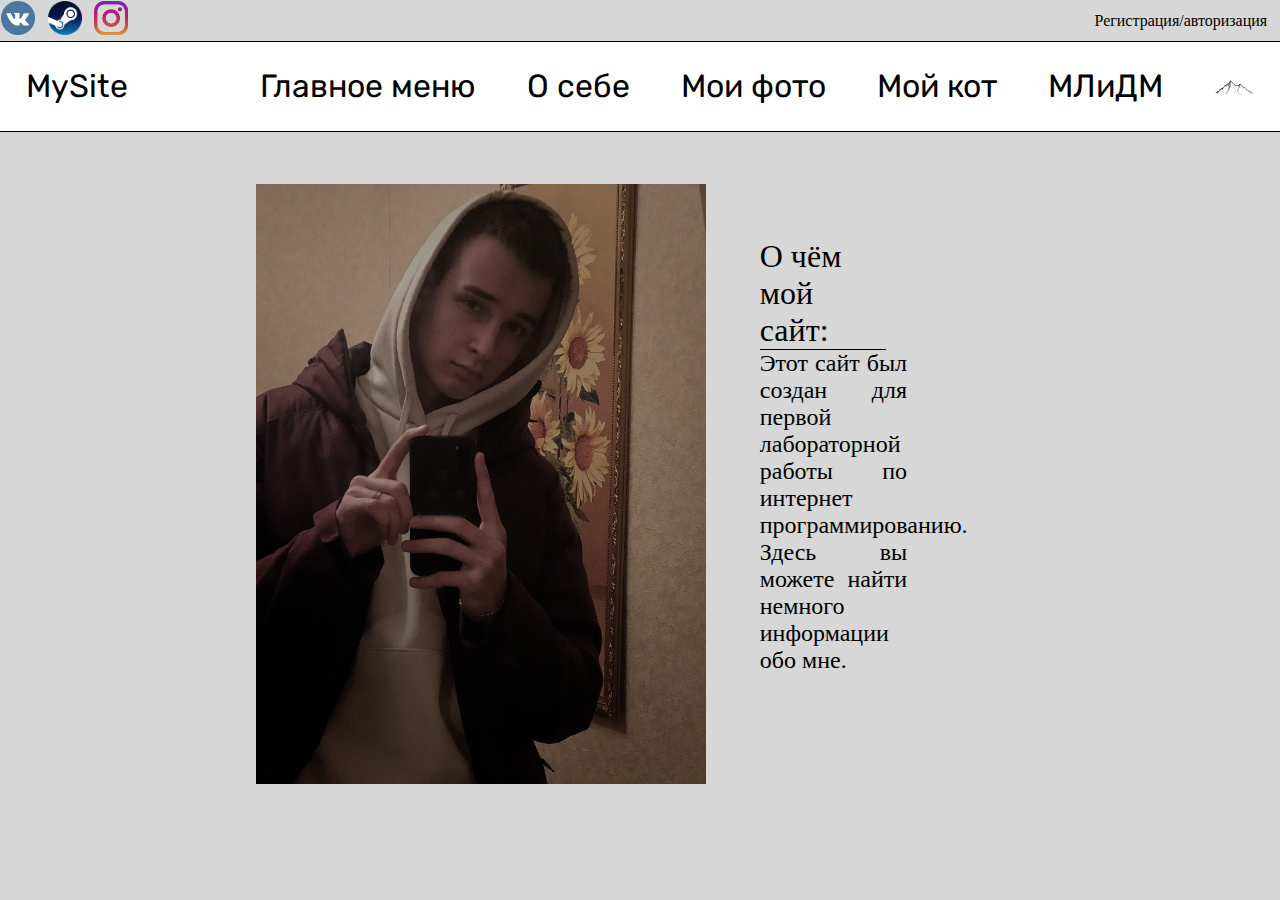
<file: index.html>
<!DOCTYPE html>
<html>

	<head>
		<meta charset="UTF-8"/>
		<title>Главное меню</title>
		<link href="Css\css.css" rel="stylesheet" type="text/css">
		<link href="https://fonts.googleapis.com/css?family=Rubik:400,900&display=swap&subset=cyrillic" rel="stylesheet">
		
	</head>

	<body>
		<div class="communication">
			<div class="icon"><a href="https://vk.com/mmidavv"><img src="Img\vk.png"></a></div>
			<div class="icon"><a href="https://steamcommunity.com/profiles/76561198212435000/"><img src="Img\Steam.png"></a></div>
			<div class="icon"><a href="https://www.instagram.com/mmidavv/?hl=ru"><img src="Img\instagram.png"></a></div>
			<div class="registration right"><a href="registration.html">Регистрация/авторизация</a></div>
		</div>
		<div class="head">
				<div class="section">MySite</div>
				<div class="section right"><img src="Img\mountains.png"></div>
				<div class="section right"><a href="mlidm.html">МЛиДМ</a></div>
				<div class="section right"><a href="cat.html">Мой кот</a></div>
				<div class="section right"><a href="gallery.html">Мои фото</a></div>
				<div class="section right"><a href="info.html">О себе</a></div>
				<div class="section right"><a href="index.html">Главное меню</a></div>
		</div>
		<div class="content">
			<div class="me"><img src="Img\Me1.jpg"></div>
			<div class="info">
				<p class="info1">О чём мой сайт:</p>
				<p class="info2" align="justify">Этот сайт был создан для первой лабораторной 
					работы по интернет программированию. Здесь вы можете найти немного информации обо мне.
				</p>
			</div>
		</div>
	</body>
</html>
</file>
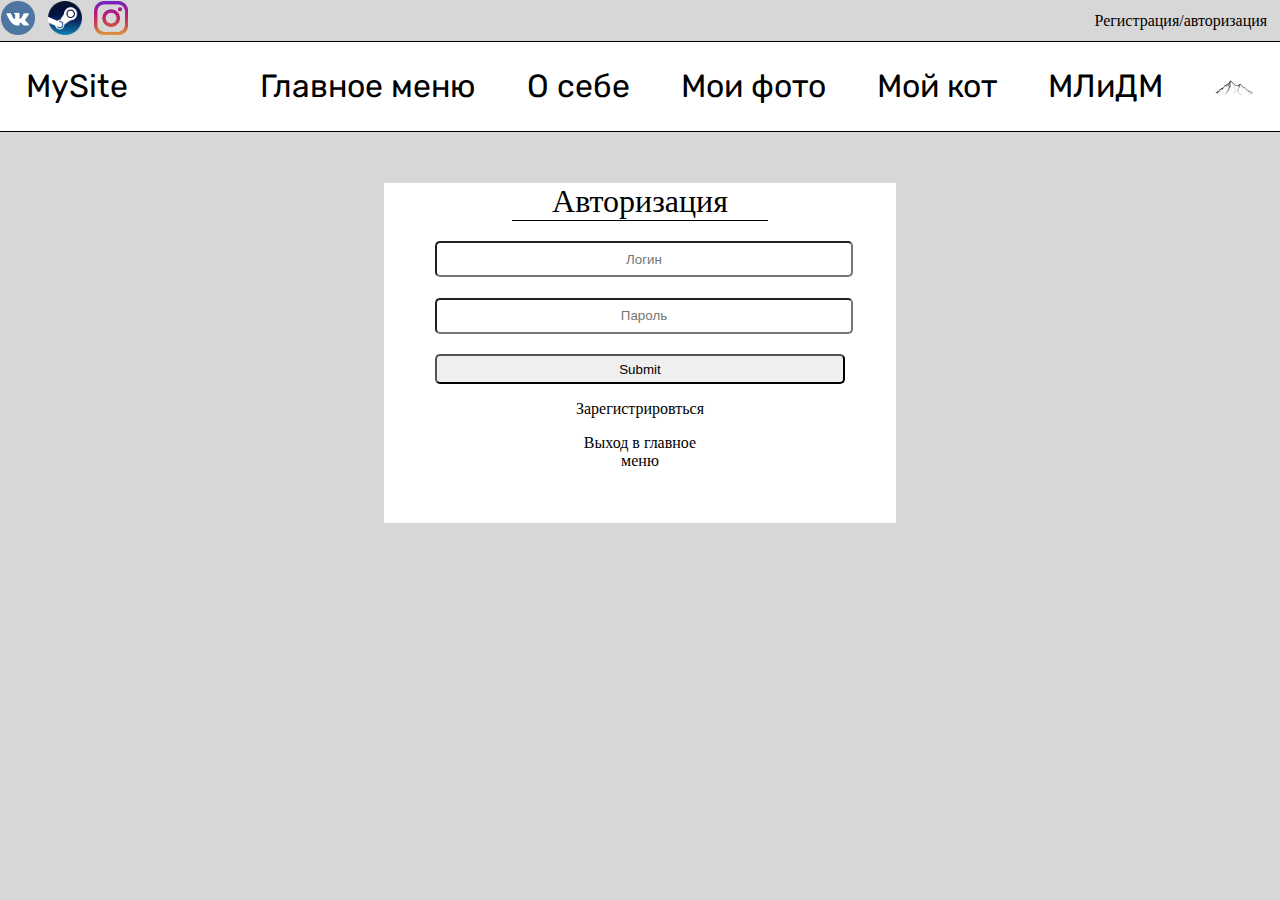
<file: authorization.html>
<!DOCTYPE html>
<html>

	<head>
		<meta charset="UTF-8"/>
		<title>Главное меню</title>
		<link href="Css\authorization.css" rel="stylesheet" type="text/css">
		<link href="https://fonts.googleapis.com/css?family=Rubik:400,900&display=swap&subset=cyrillic" rel="stylesheet">
	</head>

	<body>
		<div class="communication">
			<div class="icon"><a href="https://vk.com/mmidavv"><img src="Img\vk.png"></a></div>
			<div class="icon"><a href="https://steamcommunity.com/profiles/76561198212435000/"><img src="Img\Steam.png"></a></div>
			<div class="icon"><a href="https://www.instagram.com/mmidavv/?hl=ru"><img src="Img\instagram.png"></a></div>
			<div class="registration right"><a href="registration.html">Регистрация/авторизация</a></div>
		</div>
		<div class="head">
				<div class="section">MySite</div>
				<div class="section right"><img src="Img\mountains.png"></div>
				<div class="section right"><a href="mlidm.html">МЛиДМ</a></div>
				<div class="section right"><a href="cat.html">Мой кот</a></div>
				<div class="section right"><a href="gallery.html">Мои фото</a></div>
				<div class="section right"><a href="info.html">О себе</a></div>
				<div class="section right"><a href="index.html">Главное меню</a></div>
		</div>
		<div class="content">
			<div class="parts"><p class="part1">Авторизация</p></div>
			<div class="part2">
				<input name="login" type="text" placeholder="Логин"><br>
				<input name="password" type="password" placeholder="Пароль"><br>
				<input type="submit" placeholder="Отправить">
			</div>
			<div class="part3">
				<p class="link"><a href="registration.html">Зарегистрировться</a></p>
				<p class="link"><a href="index.html">Выход в главное меню</a></p>
			</div>
		</div>
	</body>
</html>
</file>
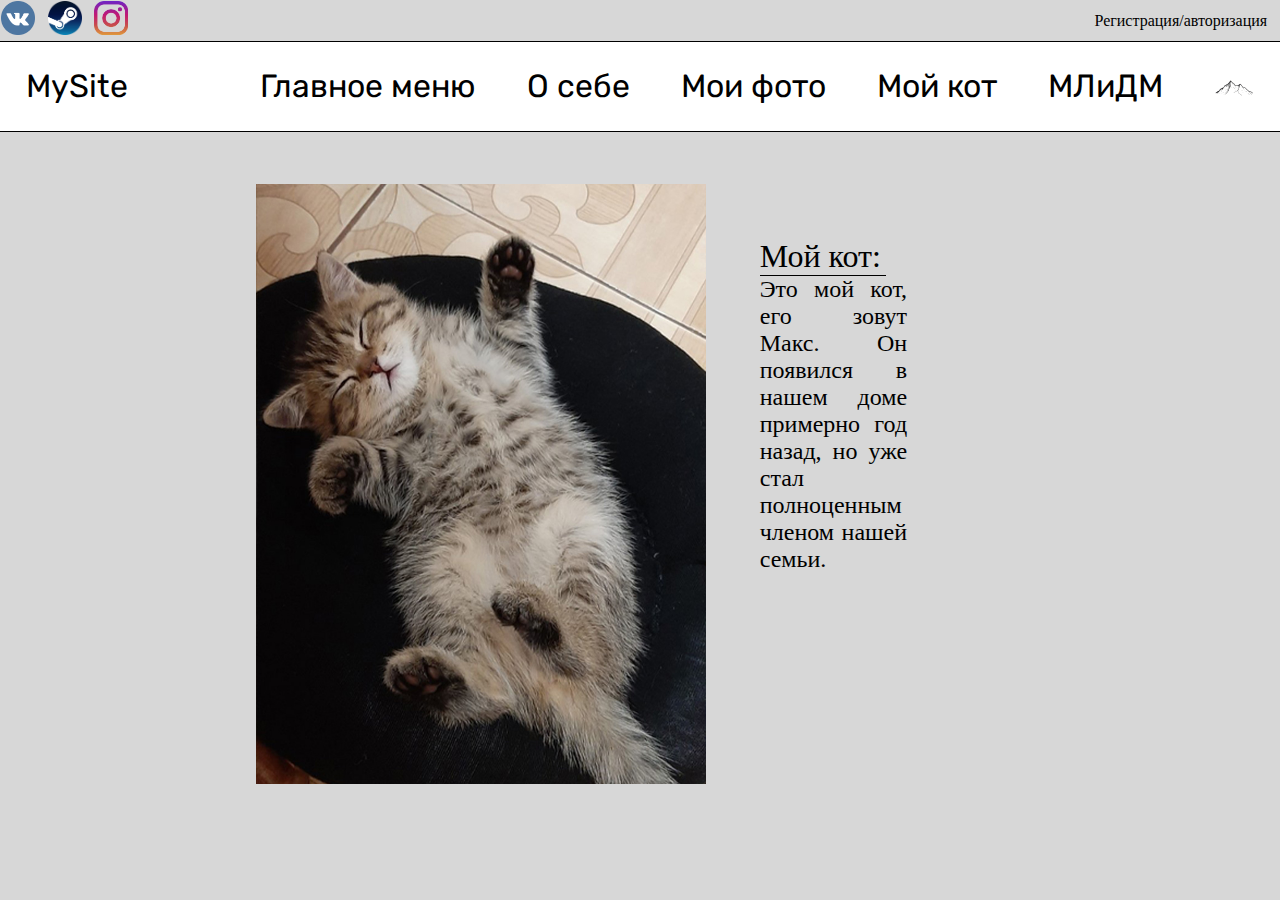
<file: cat.html>
<!DOCTYPE html>
<html>

	<head>
		<meta charset="UTF-8"/>
		<title>Главное меню</title>
		<link href="Css\cat.css" rel="stylesheet" type="text/css">
		<link href="https://fonts.googleapis.com/css?family=Rubik:400,900&display=swap&subset=cyrillic" rel="stylesheet">
	</head>

	<body>
		<div class="communication">
			<div class="icon"><a href="https://vk.com/mmidavv"><img src="Img\vk.png"></a></div>
			<div class="icon"><a href="https://steamcommunity.com/profiles/76561198212435000/"><img src="Img\Steam.png"></a></div>
			<div class="icon"><a href="https://www.instagram.com/mmidavv/?hl=ru"><img src="Img\instagram.png"></a></div>
			<div class="registration right"><a href="registration.html">Регистрация/авторизация</a></div>
		</div>
		<div class="head">
				<div class="section">MySite</div>
				<div class="section right"><img src="Img\mountains.png"></div>
				<div class="section right"><a href="mlidm.html">МЛиДМ</a></div>
				<div class="section right"><a href="cat.html">Мой кот</a></div>
				<div class="section right"><a href="gallery.html">Мои фото</a></div>
				<div class="section right"><a href="info.html">О себе</a></div>
				<div class="section right"><a href="index.html">Главное меню</a></div>
		</div>
		<div class="content">
			<div class="cat"><img src="Img\Cat.jpg"></div>
			<div class="info">
				<p class="info1">Мой кот:</p>
				<p class="info2" align="justify">Это мой кот, его зовут Макс. Он появился в нашем доме примерно год назад, но уже стал полноценным членом нашей семьи.</p>
			</div>
		</div>
	</body>
</html>
</file>
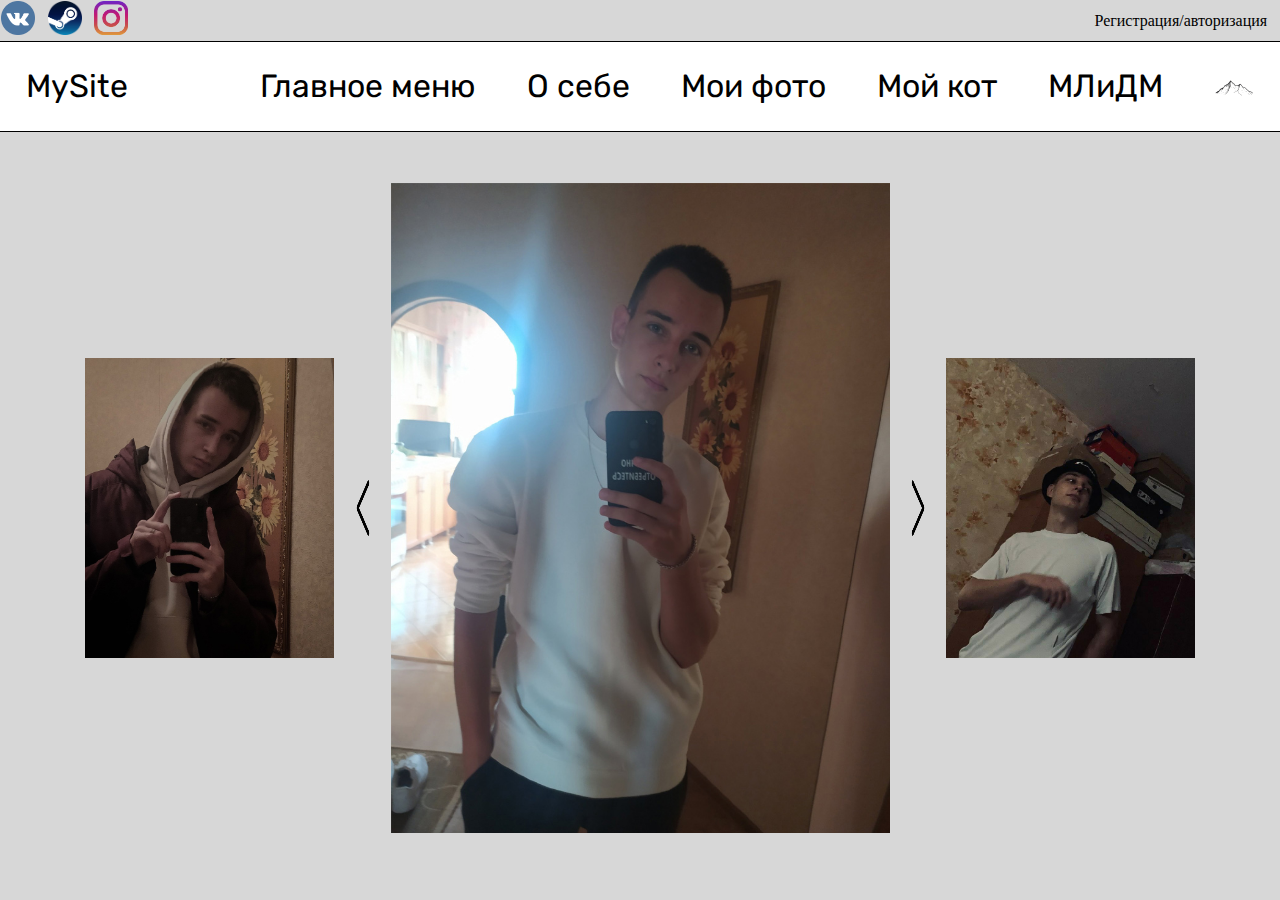
<file: gallery.html>
<!DOCTYPE html>
<html>

	<head>
		<meta charset="UTF-8"/>
		<title>Главное меню</title>
		<link href="https://fonts.googleapis.com/css?family=Rubik:400,900&display=swap&subset=cyrillic" rel="stylesheet">
		<script src="https://cdnjs.cloudflare.com/ajax/libs/jquery/3.6.0/jquery.min.js"></script>
		<link href="Css\gallery.css" rel="stylesheet" type="text/css">
		<script type="text/javascript" src="Script\gallery.js"></script>
	</head>

	<body>
		<div class="communication">
			<div class="icon"><a href="https://vk.com/mmidavv"><img src="Img\vk.png"></a></div>
			<div class="icon"><a href="https://steamcommunity.com/profiles/76561198212435000/"><img src="Img\Steam.png"></a></div>
			<div class="icon"><a href="https://www.instagram.com/mmidavv/?hl=ru"><img src="Img\instagram.png"></a></div>
			<div class="registration right"><a href="registration.html">Регистрация/авторизация</a></div>
		</div>
		<div class="head">
				<div class="section">MySite</div>
				<div class="section right"><img src="Img\mountains.png"></div>
				<div class="section right"><a href="mlidm.html">МЛиДМ</a></div>
				<div class="section right"><a href="cat.html">Мой кот</a></div>
				<div class="section right"><a href="gallery.html">Мои фото</a></div>
				<div class="section right"><a href="info.html">О себе</a></div>
				<div class="section right"><a href="index.html">Главное меню</a></div>
		</div>
		<div class="content">
			<div id="leftImage"></div>
			<div class="arrow" onclick="leftCangeImage()" onmouseover="guidance(this)" onmouseout="noguidance(this)" id="1" ><img src="Img\left.png"></div>
			<div id="mainImage">
			</div>
			<div class="arrow" onclick="rightCangeImage() "onmouseover="guidance(this)" onmouseout="noguidance(this)" id="1" ><img src="Img\right.png"></div>
			<div id="rightImage"></div>
		</div>
		<script>
            function guidance(element){
                element.setAttribute("class", "guidance");
            }
            function noguidance(element){
                element.setAttribute("class", "noguidance");
            } 
        </script>
	</body>
</html>
</file>
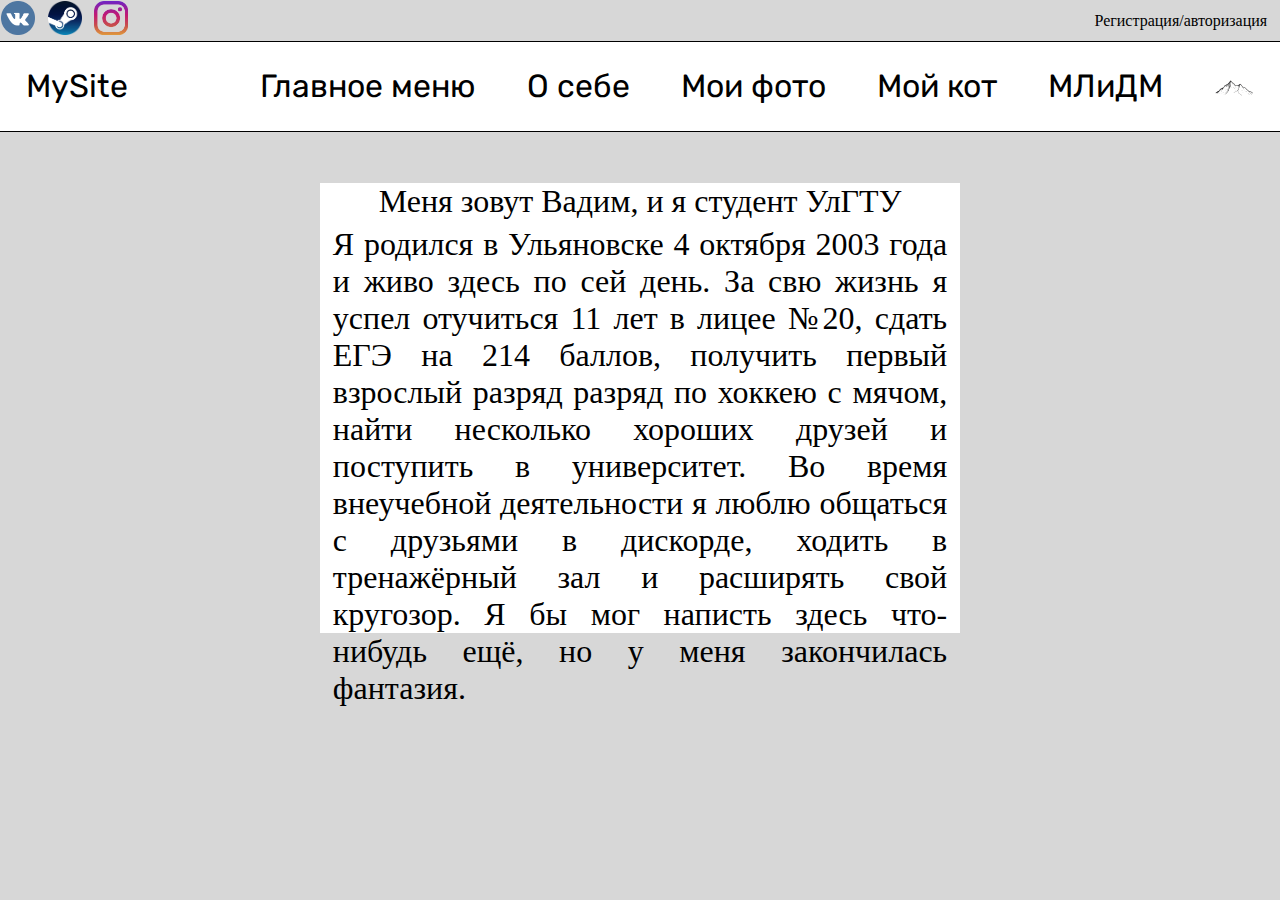
<file: info.html>
<!DOCTYPE html>
<html>

	<head>
		<meta charset="UTF-8"/>
		<title>Главное меню</title>
		<link href="Css\info.css" rel="stylesheet" type="text/css">
		<link href="https://fonts.googleapis.com/css?family=Rubik:400,900&display=swap&subset=cyrillic" rel="stylesheet">
	</head>

	<body>
		<div class="communication">
			<div class="icon"><a href="https://vk.com/mmidavv"><img src="Img\vk.png"></a></div>
			<div class="icon"><a href="https://steamcommunity.com/profiles/76561198212435000/"><img src="Img\Steam.png"></a></div>
			<div class="icon"><a href="https://www.instagram.com/mmidavv/?hl=ru"><img src="Img\instagram.png"></a></div>
			<div class="registration right"><a href="registration.html">Регистрация/авторизация</a></div>
		</div>
		<div class="head">
				<div class="section">MySite</div>
				<div class="section right"><img src="Img\mountains.png"></div>
				<div class="section right"><a href="mlidm.html">МЛиДМ</a></div>
				<div class="section right"><a href="cat.html">Мой кот</a></div>
				<div class="section right"><a href="gallery.html">Мои фото</a></div>
				<div class="section right"><a href="info.html">О себе</a></div>
				<div class="section right"><a href="index.html">Главное меню</a></div>
		</div>
		<div class="content">
			<div class="info">
				<p class="info1">Меня зовут Вадим, и я студент УлГТУ</p>
				<p class="info2" align="justify">Я родился в Ульяновске 4 октября 2003 года и живо здесь по сей день. За свю жизнь я успел отучиться 11 лет в лицее №20, сдать ЕГЭ на 214 баллов, получить первый взрослый разряд разряд по хоккею с мячом, найти несколько хороших друзей и поступить в университет. Во время внеучебной деятельности я люблю общаться с друзьями в дискорде, ходить в тренажёрный зал и расширять свой кругозор. Я бы мог написть здесь что-нибудь ещё, но у меня закончилась фантазия.</p>
			</div>
		</div>
	</body>
</html>
</file>
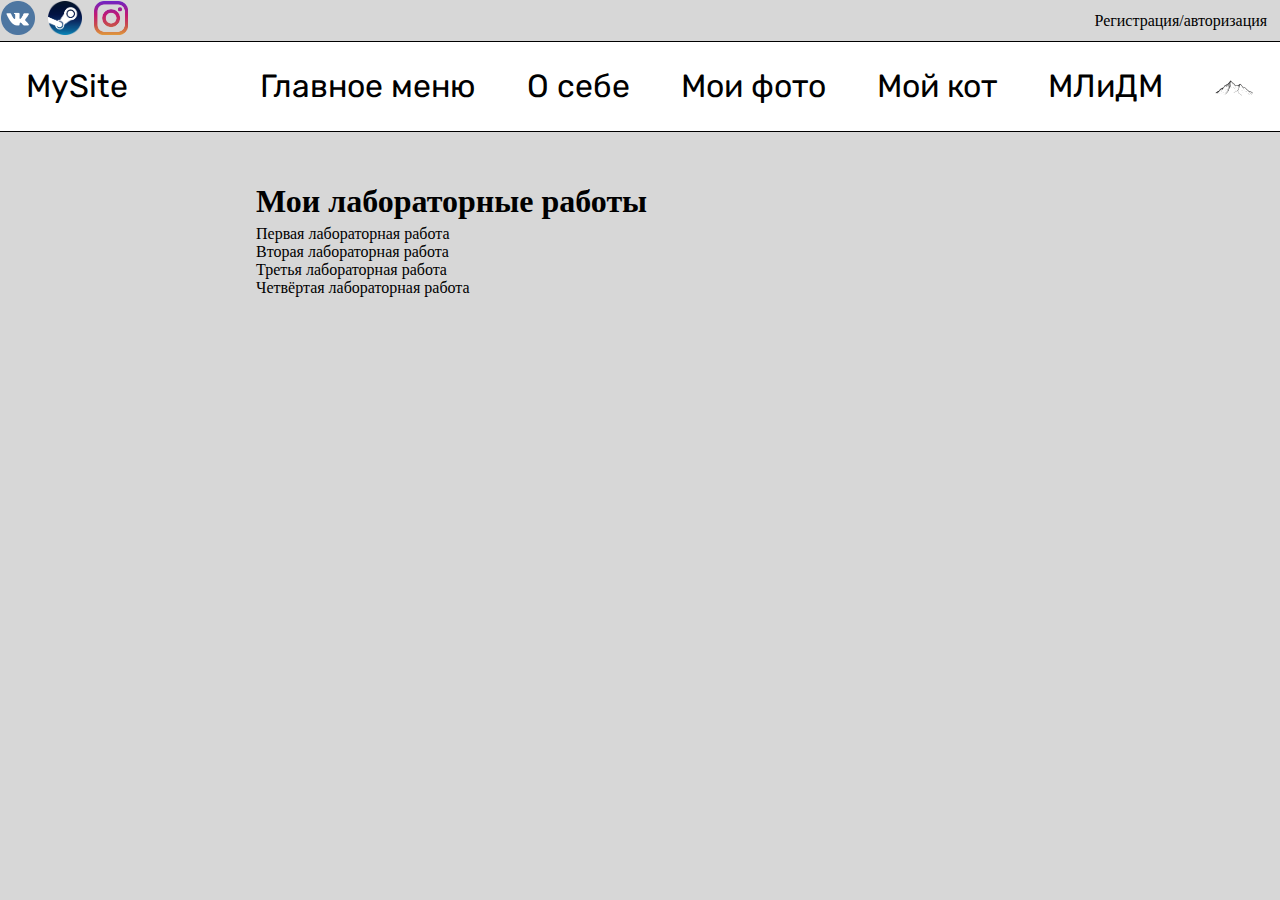
<file: mlidm.html>
<!DOCTYPE html>
<html>

	<head>
		<meta charset="UTF-8"/>
		<title>Главное меню</title>
		<link href="Css\mlidm.css" rel="stylesheet" type="text/css">
		<link href="https://fonts.googleapis.com/css?family=Rubik:400,900&display=swap&subset=cyrillic" rel="stylesheet">
	</head>

	<body>
		<div class="communication">
			<div class="icon"><a href="https://vk.com/mmidavv"><img src="Img\vk.png"></a></div>
			<div class="icon"><a href="https://steamcommunity.com/profiles/76561198212435000/"><img src="Img\Steam.png"></a></div>
			<div class="icon"><a href="https://www.instagram.com/mmidavv/?hl=ru"><img src="Img\instagram.png"></a></div>
			<div class="registration right"><a href="registration.html">Регистрация/авторизация</a></div>
		</div>
		<div class="head">
				<div class="section">MySite</div>
				<div class="section right"><img src="Img\mountains.png"></div>
				<div class="section right"><a href="mlidm.html">МЛиДМ</a></div>
				<div class="section right"><a href="cat.html">Мой кот</a></div>
				<div class="section right"><a href="gallery.html">Мои фото</a></div>
				<div class="section right"><a href="info.html">О себе</a></div>
				<div class="section right"><a href="index.html">Главное меню</a></div>
		</div>
		<div class="content">
			<h1> Мои лабораторные работы</h1>
			<a href="Php\mldm1.php">Первая лабораторная работа</a><br>
			<a href="Php\mldm2.php">Вторая лабораторная работа</a><br>
			<a href="Php\mldm3.php">Третья лабораторная работа</a><br>
			<a href="Php\mldm4.php">Четвёртая лабораторная работа</a><br>
		</div>
	</body>
</html>
</file>
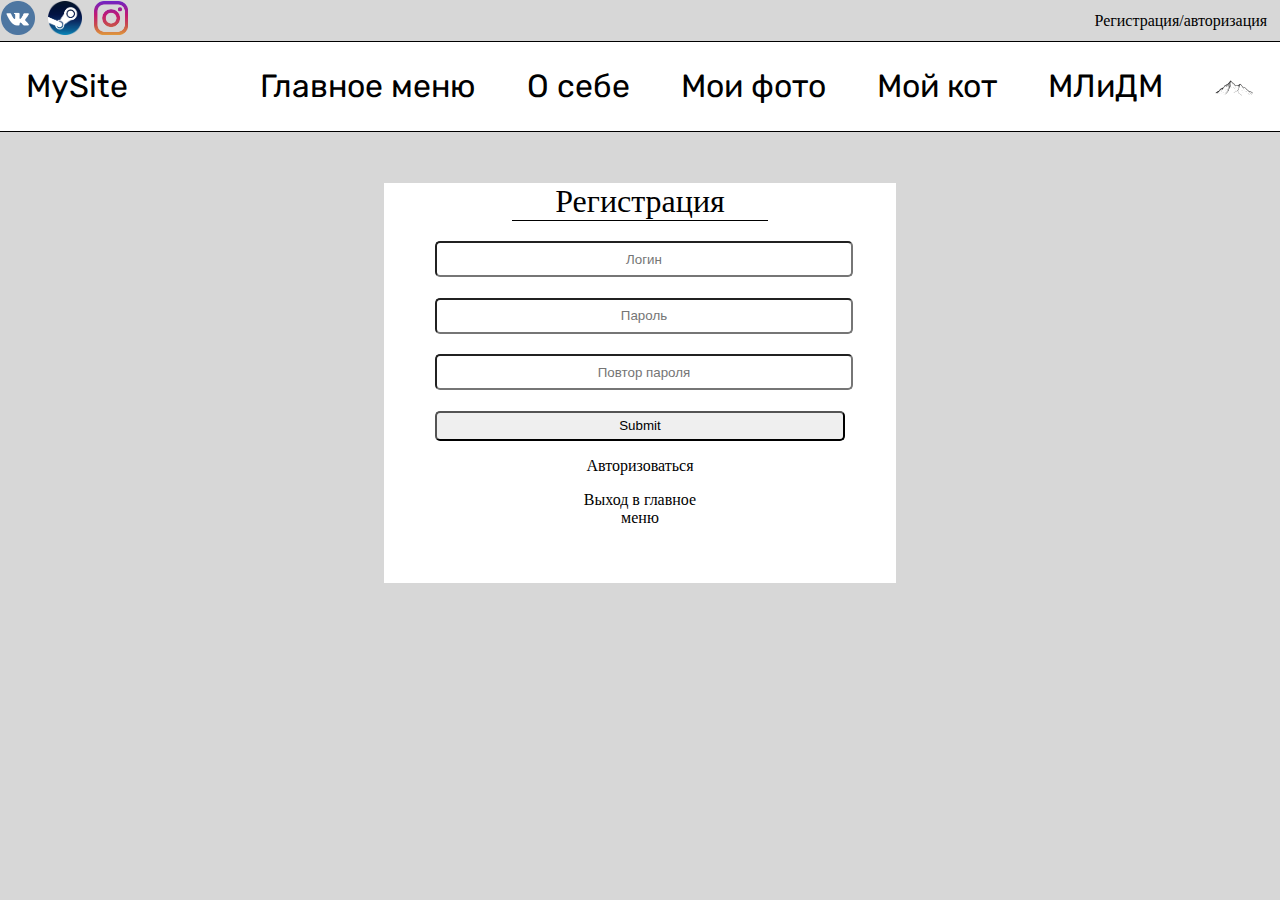
<file: registration.html>
<!DOCTYPE html>
<html>

	<head>
		<meta charset="UTF-8"/>
		<title>Главное меню</title>
		<link href="Css\registration.css" rel="stylesheet" type="text/css">
		<link href="https://fonts.googleapis.com/css?family=Rubik:400,900&display=swap&subset=cyrillic" rel="stylesheet">
	</head>

	<body>
		<div class="communication">
			<div class="icon"><a href="https://vk.com/mmidavv"><img src="Img\vk.png"></a></div>
			<div class="icon"><a href="https://steamcommunity.com/profiles/76561198212435000/"><img src="Img\Steam.png"></a></div>
			<div class="icon"><a href="https://www.instagram.com/mmidavv/?hl=ru"><img src="Img\instagram.png"></a></div>
			<div class="registration right"><a href="registration.html">Регистрация/авторизация</a></div>
		</div>
		<div class="head">
				<div class="section">MySite</div>
				<div class="section right"><img src="Img\mountains.png"></div>
				<div class="section right"><a href="mlidm.html">МЛиДМ</a></div>
				<div class="section right"><a href="cat.html">Мой кот</a></div>
				<div class="section right"><a href="gallery.html">Мои фото</a></div>
				<div class="section right"><a href="info.html">О себе</a></div>
				<div class="section right"><a href="index.html">Главное меню</a></div>
		</div>
		<div class="content">
			<div class="parts"><p class="part1">Регистрация</p></div>
			<div class="part2">
				<input name="login" type="text" placeholder="Логин"><br>
				<input name="password" type="password" placeholder="Пароль"><br>
				<input name="password" type="password" placeholder="Повтор пароля"><br>
				<input type="submit" placeholder="Отправить">
			</div>
			<div class="part3">
				<p class="link"><a href="authorization.html">Авторизоваться</a></p>
				<p class="link"><a href="index.html">Выход в главное меню</a></p>
			</div>
		</div>
	</body>
</html>
</file>
